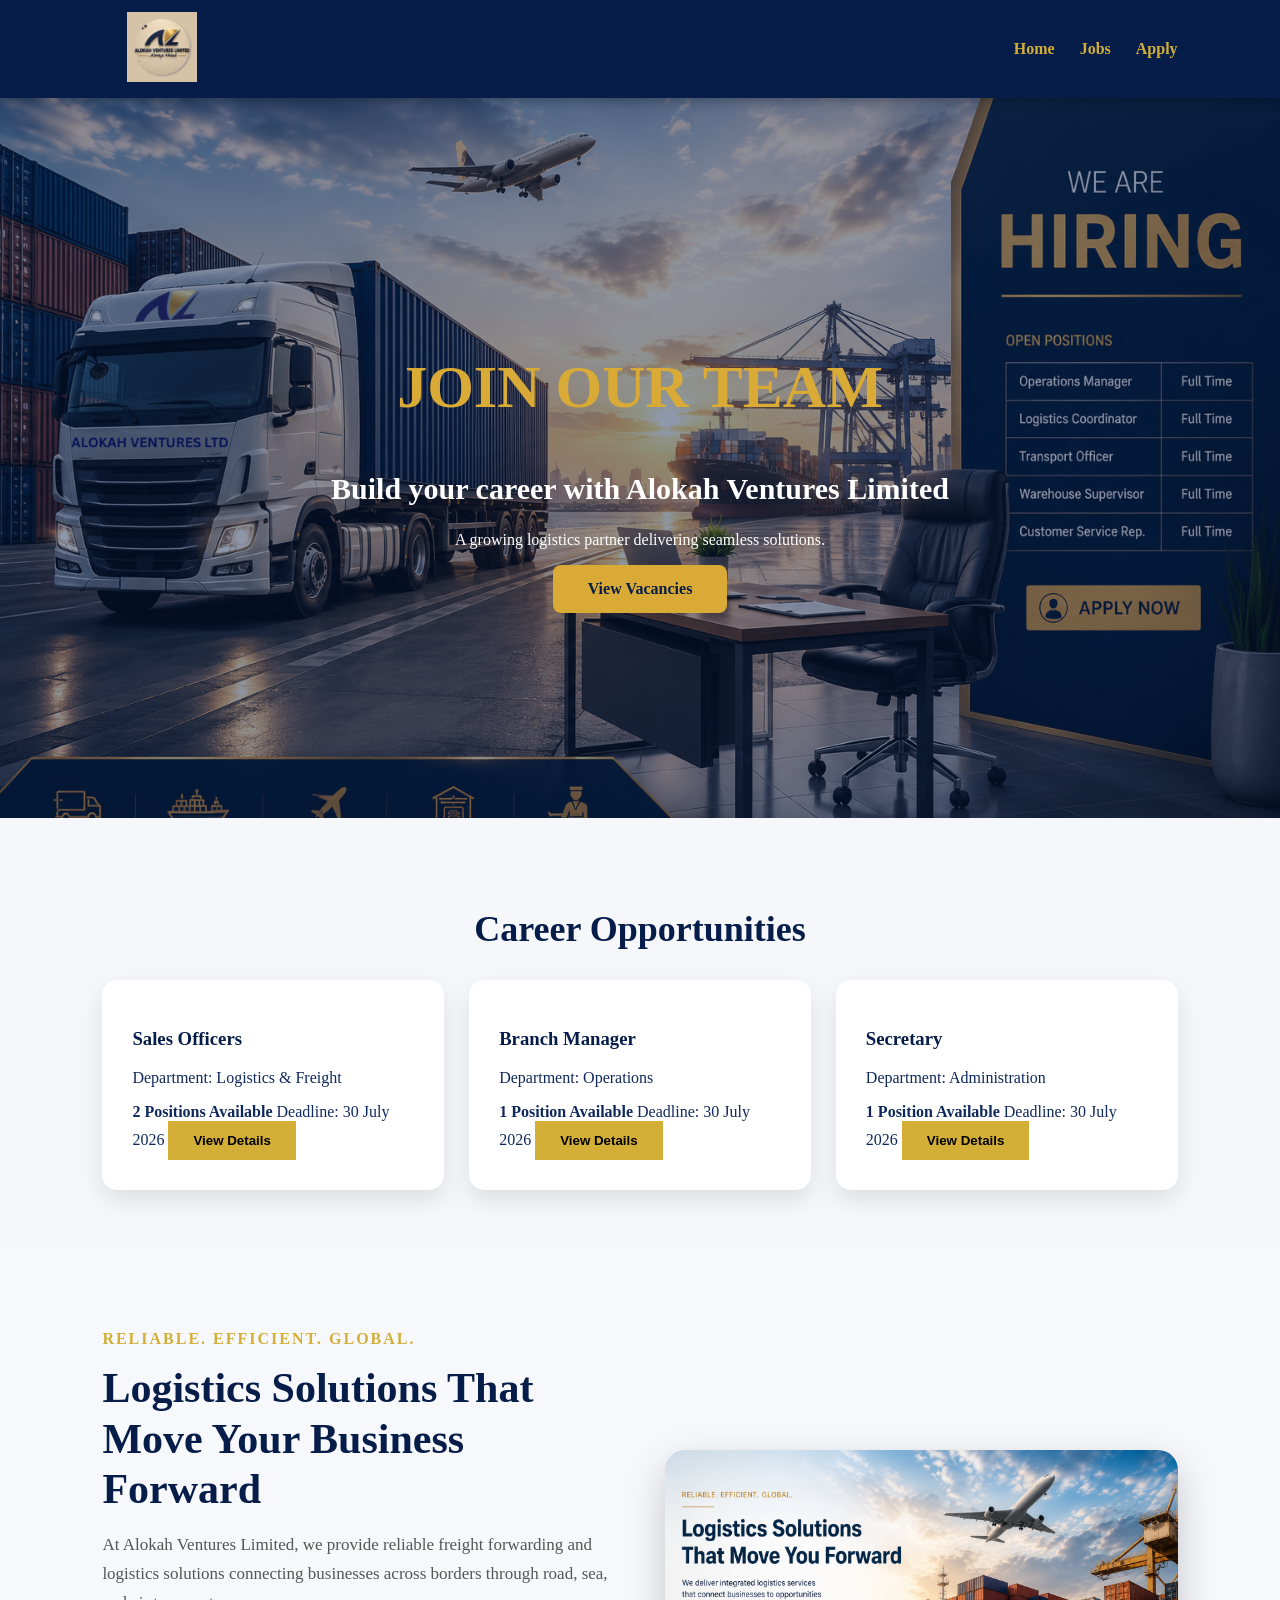
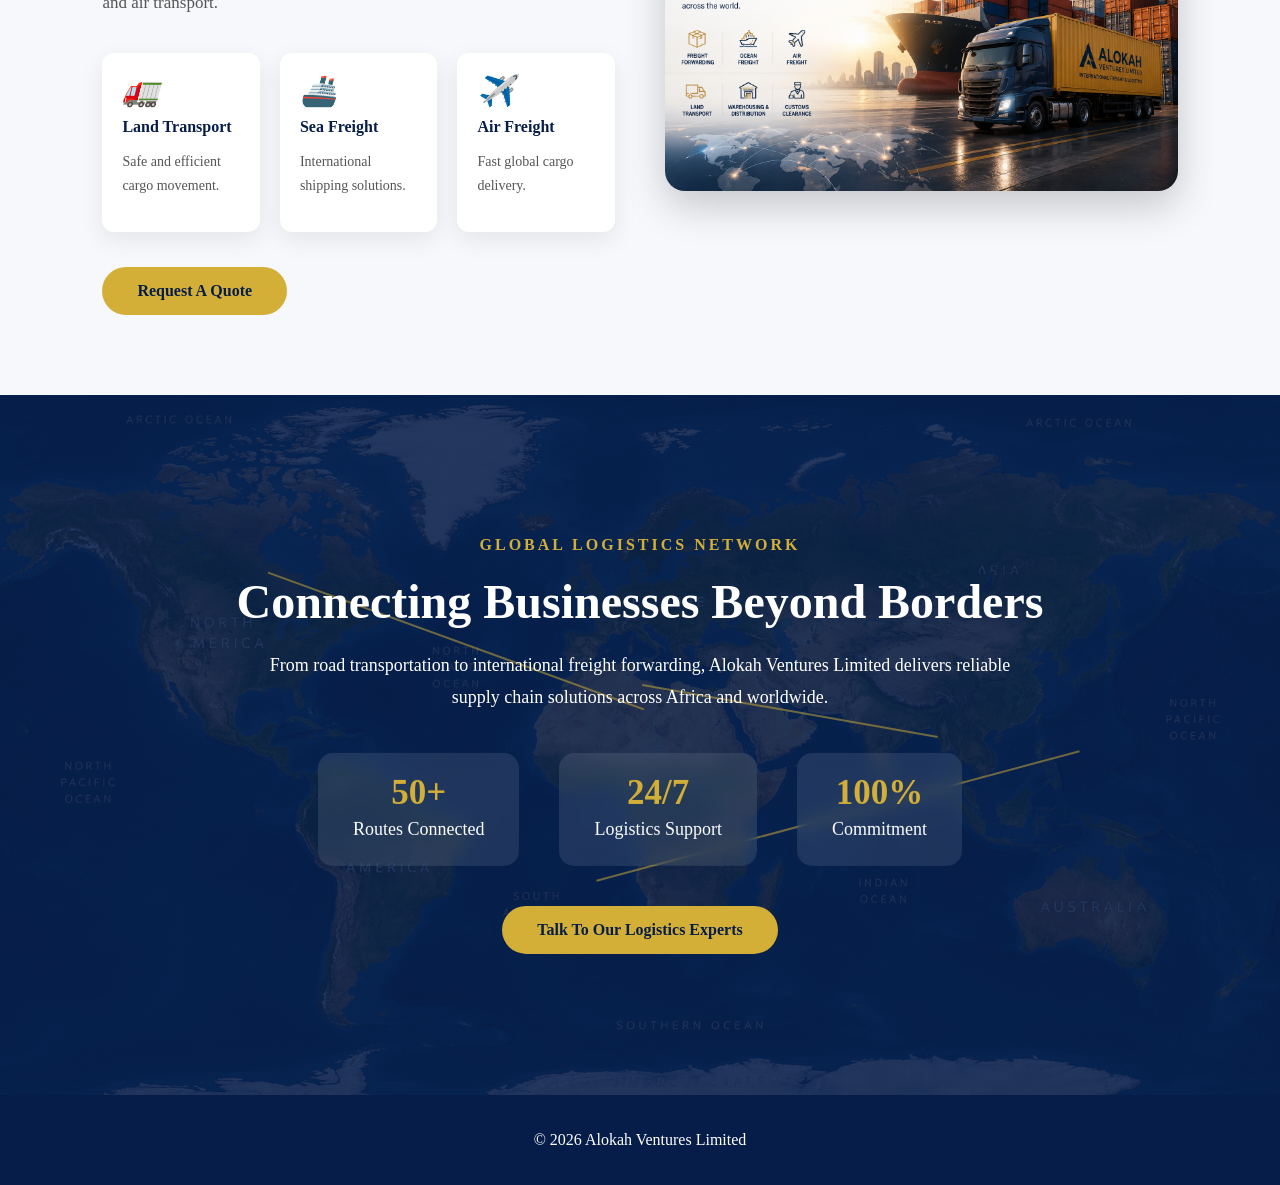
<file: job application portal/index.html>
<!DOCTYPE html>
<html lang="en">

<head>

<meta charset="UTF-8">
<meta name="viewport" content="width=device-width, initial-scale=1.0">

<title>
Alokah Ventures Careers
</title>


<link rel="stylesheet" href="css/index.css">

</head>


<body>


<header>


<div class="logo">

<img src="images/logo final.png">

</div>



<nav>

<a href="https://alokahventures.com">
Home
</a>

<a href="#jobs">
Jobs
</a>


<a href="#apply">
Apply
</a>


</nav>



</header>





<section class="hero" id="home">


<div class="hero-content">


<h1>
JOIN OUR TEAM
</h1>


<h2>
Build your career with Alokah Ventures Limited
</h2>


<p>
A growing logistics partner delivering seamless solutions.
</p>


<a href="#jobs" class="btn">
View Vacancies
</a>


</div>


</section>







<section class="jobs" id="jobs">

<h2>Career Opportunities</h2>

<div class="job-container">


<div class="job-card" onclick="openJob('sales')">

<h3>Sales Officers</h3>

<p>Department: Logistics & Freight</p>

<strong>2 Positions Available</strong>

<span>Deadline: 30 July 2026</span>

<button>View Details</button>

</div>



<div class="job-card" onclick="openJob('manager')">

<h3>Branch Manager</h3>

<p>Department: Operations</p>

<strong>1 Position Available</strong>

<span>Deadline: 30 July 2026</span>

<button>View Details</button>

</div>



<div class="job-card" onclick="openJob('secretary')">

<h3>Secretary</h3>

<p>Department: Administration</p>

<strong>1 Position Available</strong>

<span>Deadline: 30 July 2026</span>

<button>View Details</button>

</div>


</div>

</section>











<div id="jobModal" class="modal">

<div class="modal-content">

<span onclick="closeJob()" class="close">&times;</span>


<h2 id="jobTitle"></h2>

<p id="jobDescription"></p>


<h3>Responsibilities</h3>

<ul id="jobResponsibilities"></ul>


<h3>Requirements</h3>

<ul id="jobRequirements"></ul>


<p>
<strong>Application Deadline:</strong>
<span id="jobDeadline"></span>
</p>


<button onclick="openApplication()">
Apply Now
</button>


</div>

</div>
<div id="applicationModal" class="modal">


<div class="modal-content">


<span onclick="closeApplication()" class="close">
&times;
</span>


<h2>Job Application Form</h2>


<form action="send_application.php" method="POST" enctype="multipart/form-data">


<input type="text" name="fullname" placeholder="Full Name" required>


<input type="email" name="email" placeholder="Email Address" required>


<input type="tel" name="phone" placeholder="Phone Number" required>


<input type="text" name="location" placeholder="Current Location">


<select name="education">

<option>Highest Education Level</option>

<option>Certificate</option>

<option>Diploma</option>

<option>Degree</option>

<option>Masters</option>

</select>



<input type="text" 
name="experience"
placeholder="Years of Work Experience">



<textarea 
name="skills"
placeholder="Describe your skills">
</textarea>



<textarea
name="motivation"
placeholder="Why should we hire you?">
</textarea>



<label>
Upload CV
</label>

<input type="file" name="cv" required>



<label>
Upload Cover Letter
</label>

<input type="file" name="cover">



<label>
Upload Academic Transcripts
</label>

<input type="file" name="transcripts">


<button type="submit">
Submit Application
</button>


</form>


</div>

</div> 

<script>
const jobs = {


sales:{
title:"Sales Officer",

description:
"We are looking for motivated sales professionals to grow our logistics services.",


responsibilities:[
"Find and manage clients",
"Promote freight solutions",
"Prepare sales reports"
],

requirements:[
"Good communication skills",
"Experience in sales preferred",
"Knowledge of logistics is an advantage"
],

deadline:"30 July 2026"

},


manager:{

title:"Branch Manager",

description:
"Responsible for managing branch operations and customer relationships.",


responsibilities:[
"Supervise operations",
"Manage staff",
"Ensure service quality"
],

requirements:[
"Leadership skills",
"Minimum 3 years experience",
"Degree preferred"
],

deadline:"30 July 2026"

},


secretary:{

title:"Secretary",

description:
"Support administrative activities and company communication.",

responsibilities:[
"Handle documents",
"Receive visitors",
"Manage schedules"
],

requirements:[
"Computer skills",
"Good organization skills"
],

deadline:"30 July 2026"

}

};



let selectedJob="";


function openJob(job){

selectedJob=job;


let data=jobs[job];


document.getElementById("jobTitle").innerHTML=data.title;


document.getElementById("jobDescription").innerHTML=data.description;


document.getElementById("jobDeadline").innerHTML=data.deadline;



document.getElementById("jobResponsibilities").innerHTML=
data.responsibilities.map(x=>`<li>${x}</li>`).join("");



document.getElementById("jobRequirements").innerHTML=
data.requirements.map(x=>`<li>${x}</li>`).join("");


document.getElementById("jobModal").style.display="block";


}



function closeJob(){

document.getElementById("jobModal").style.display="none";

}



function openApplication(){

closeJob();

document.getElementById("applicationModal").style.display="block";

}



function closeApplication(){

document.getElementById("applicationModal").style.display="none";

}

</script>

<section class="logistics-showcase">

    <div class="logistics-container">


        <div class="logistics-content">

            <span class="small-title">
                Reliable. Efficient. Global.
            </span>


            <h2>
                Logistics Solutions That Move Your Business Forward
            </h2>


            <p>
                At Alokah Ventures Limited, we provide reliable freight
                forwarding and logistics solutions connecting businesses
                across borders through road, sea, and air transport.
            </p>


            <div class="logistics-features">


                <div class="feature-box">
                    <i>🚛</i>
                    <h4>Land Transport</h4>
                    <p>
                    Safe and efficient cargo movement.
                    </p>
                </div>


                <div class="feature-box">
                    <i>🚢</i>
                    <h4>Sea Freight</h4>
                    <p>
                    International shipping solutions.
                    </p>
                </div>


                <div class="feature-box">
                    <i>✈️</i>
                    <h4>Air Freight</h4>
                    <p>
                    Fast global cargo delivery.
                    </p>
                </div>


            </div>


            <a href="#contact" class="logistics-btn">
                Request A Quote
            </a>


        </div>



        <div class="logistics-image">

            <img src="images/sec.png" 
            alt="Alokah Ventures Logistics">

        </div>



    </div>

</section>

<section class="global-logistics">

<div class="overlay"></div>


<div class="logistics-world">


<div class="route route-one"></div>
<div class="route route-two"></div>
<div class="route route-three"></div>



<div class="moving-icon truck">
🚛
</div>


<div class="moving-icon ship">
🚢
</div>


<div class="moving-icon plane">
✈️
</div>



<div class="content">


<span>
GLOBAL LOGISTICS NETWORK
</span>


<h2>
Connecting Businesses Beyond Borders
</h2>


<p>
From road transportation to international freight forwarding,
Alokah Ventures Limited delivers reliable supply chain solutions
across Africa and worldwide.
</p>


<div class="stats">


<div>
<h3>50+</h3>
<p>Routes Connected</p>
</div>


<div>
<h3>24/7</h3>
<p>Logistics Support</p>
</div>


<div>
<h3>100%</h3>
<p>Commitment</p>
</div>


</div>



<a href="#contact" class="global-btn">
Talk To Our Logistics Experts
</a>


</div>


</div>


</section>

<footer>


<p>
© 2026 Alokah Ventures Limited
</p>


</footer>




<script src="js/form.js"></script>


</body>

</html>
</file>
<file: job application portal/css/index.css>
index.css*{

box-sizing:border-box;

font-family:Arial, sans-serif;

}



body{

margin:0;

background:#f5f7fb;

color:#10295c;

}



header {
    background: #071d49; /* Deep navy blue */
    display: flex;
    justify-content: space-between;
    align-items: center;
    padding: 12px 8%;
    box-shadow: 0 3px 10px rgba(0,0,0,0.25);
    position: sticky;
    top: 0;
    z-index: 1000;
}

/* Logo styling */
.logo img {
    width: 120px;
    max-height: 70px;
    object-fit: contain;
    transition: transform 0.3s ease;
}

.logo img:hover {
    transform: scale(1.05);
}

/* Navigation links */
nav {
    display: flex;
    align-items: center;
    gap: 25px;
}

nav a {
    color: #D4AF37; /* Gold */
    text-decoration: none;
    font-weight: 600;
    font-size: 16px;
    position: relative;
    padding: 8px 0;
    transition: all 0.3s ease;
}

/* Hover underline animation */
nav a::after {
    content: "";
    position: absolute;
    left: 0;
    bottom: 0;
    width: 0%;
    height: 3px;
    background: #D4AF37;
    transition: width 0.3s ease;
}

nav a:hover {
    color: #ffffff;
    transform: translateY(-2px);
}

nav a:hover::after {
    width: 100%;
}



.hero{

height:80vh;

background:

linear-gradient(
rgba(7,29,73,0.45),
rgba(7,29,73,0.45)
),

url("../images/truck.png");


background-size:cover;

background-position:center;


display:flex;

align-items:center;

justify-content:center;

text-align:center;

color:white;


}



.hero h1{

font-size:60px;

color:#d9aa35;

}



.hero h2{

font-size:30px;

}



.btn{

display:inline-block;

background:#d9aa35;

padding:15px 35px;

color:#071d49;

border-radius:8px;

text-decoration:none;

font-weight:bold;

}





.jobs{

padding:60px 8%;
background:#f5f7fb;

}


.jobs h2{

text-align:center;
color:#071d49;
font-size:36px;

}



.job-container{

display:grid;
grid-template-columns:repeat(auto-fit,minmax(280px,1fr));
gap:25px;

}



.job-card{

background:white;
padding:30px;
border-radius:15px;
box-shadow:0 10px 25px rgba(0,0,0,.1);
cursor:pointer;
transition:.3s;

}



.job-card:hover{

transform:translateY(-8px);
border-bottom:5px solid #d4af37;

}



.job-card h3{

color:#071d49;

}



.job-card button,
.modal button{

background:#d4af37;
border:none;
padding:12px 25px;
font-weight:bold;
cursor:pointer;

}


.modal{

display:none;
position:fixed;
top:0;
left:0;
width:100%;
height:100%;
background:rgba(0,0,0,.7);
z-index:2000;

}


.modal-content{

background:white;
width:90%;
max-width:700px;
padding:35px;
margin:5% auto;
border-radius:15px;
max-height:85vh;
overflow:auto;

}


.close{

float:right;
font-size:30px;
cursor:pointer;

}


form input,
form textarea,
form select{

width:100%;
padding:12px;
margin:10px 0;

}





.application{


background:white;

padding:50px 8%;


}



form{

max-width:600px;

margin:auto;

display:flex;

flex-direction:column;

gap:15px;


}



input,
select,
textarea{


padding:15px;

border:1px solid #ccc;

border-radius:8px;


}


textarea{

height:120px;

}



footer{

background:#071d49;

color:white;

text-align:center;

padding:20px;


}






@media(max-width:768px){


header{

flex-direction:column;

}


.hero h1{

font-size:40px;

}



.job-container{

grid-template-columns:1fr;

}



nav{

margin-top:15px;

}


}

.logistics-showcase{

padding:80px 8%;
background:#f6f8fc;

}


.logistics-container{

display:flex;
align-items:center;
gap:50px;
max-width:1300px;
margin:auto;

}


/* TEXT AREA */

.logistics-content{

flex:1;

}


.small-title{

color:#d4af37;
font-weight:bold;
text-transform:uppercase;
letter-spacing:2px;

}


.logistics-content h2{

font-size:42px;
line-height:1.2;
color:#071d49;
margin:15px 0;

}


.logistics-content p{

font-size:17px;
color:#555;
line-height:1.7;

}



/* FEATURES */

.logistics-features{

display:flex;
gap:20px;
margin:35px 0;

}


.feature-box{

background:white;
padding:20px;
border-radius:12px;
box-shadow:0 8px 25px rgba(0,0,0,.08);
flex:1;
transition:.3s;

}


.feature-box:hover{

transform:translateY(-8px);
border-bottom:4px solid #d4af37;

}


.feature-box i{

font-size:30px;

}


.feature-box h4{

color:#071d49;
margin:10px 0;

}


.feature-box p{

font-size:14px;

}



/* BUTTON */

.logistics-btn{

display:inline-block;
background:#d4af37;
color:#071d49;
padding:15px 35px;
font-weight:bold;
text-decoration:none;
border-radius:30px;
transition:.3s;

}


.logistics-btn:hover{

background:#071d49;
color:white;

}



/* IMAGE */

.logistics-image{

flex:1;

}


.logistics-image img{

width:100%;
border-radius:20px;
box-shadow:0 15px 40px rgba(0,0,0,.2);

}



/* MOBILE */

@media(max-width:900px){


.logistics-container{

flex-direction:column;

}


.logistics-content h2{

font-size:32px;

}


.logistics-features{

flex-direction:column;

}

}

.global-logistics{

height:700px;
position:relative;
overflow:hidden;
background:

linear-gradient(
rgba(7,29,73,.88),
rgba(7,29,73,.88)
),

url("../images/map.png");

background-size:cover;
background-position:center;

display:flex;
align-items:center;
justify-content:center;

}



/* MAP AREA */

.logistics-world{

width:100%;
height:100%;
position:relative;

}



/* CONTENT */

.content{

position:absolute;
top:50%;
left:50%;
transform:translate(-50%,-50%);
text-align:center;
color:white;
width:80%;
z-index:5;

}


.content span{

color:#d4af37;
font-weight:bold;
letter-spacing:3px;

}



.content h2{

font-size:48px;
margin:20px 0;
color:white;

}



.content p{

max-width:750px;
margin:auto;
font-size:18px;
line-height:1.8;

}



/* STATS */


.stats{

display:flex;
justify-content:center;
gap:40px;
margin:40px 0;

}


.stats div{

background:rgba(255,255,255,.1);
padding:20px 35px;
border-radius:15px;
backdrop-filter:blur(8px);

}


.stats h3{

color:#d4af37;
font-size:35px;
margin:0;

}


/* BUTTON */


.global-btn{

display:inline-block;
padding:15px 35px;
background:#d4af37;
color:#071d49;
font-weight:bold;
text-decoration:none;
border-radius:30px;
transition:.4s;

}


.global-btn:hover{

background:white;

}




/* MOVING ICONS */


.moving-icon{

position:absolute;
font-size:45px;
z-index:3;

}



.truck{

bottom:120px;
left:-100px;

animation:truckMove 12s linear infinite;

}


.ship{

top:180px;
left:-100px;

animation:shipMove 18s linear infinite;

}



.plane{

top:80px;
left:-100px;

animation:planeMove 10s linear infinite;

}





@keyframes truckMove{


from{

transform:translateX(-100px);

}

to{

transform:translateX(120vw);

}


}




@keyframes shipMove{


from{

transform:translateX(-150px);

}


to{

transform:translateX(120vw);

}


}




@keyframes planeMove{


from{

transform:translateX(-150px) rotate(-5deg);

}

to{

transform:translateX(120vw) rotate(-5deg);

}


}





/* ROUTES */

.route{

position:absolute;
height:2px;
background:#d4af37;
opacity:.5;

}



.route-one{

width:400px;
top:35%;
left:20%;
transform:rotate(20deg);

}



.route-two{

width:500px;
top:60%;
right:15%;
transform:rotate(-15deg);

}



.route-three{

width:300px;
top:45%;
left:50%;
transform:rotate(10deg);

}





@media(max-width:800px){


.global-logistics{

height:750px;

}


.content h2{

font-size:32px;

}


.stats{

flex-direction:column;
gap:10px;

}


.stats div{

padding:15px;

}


}
</file>
